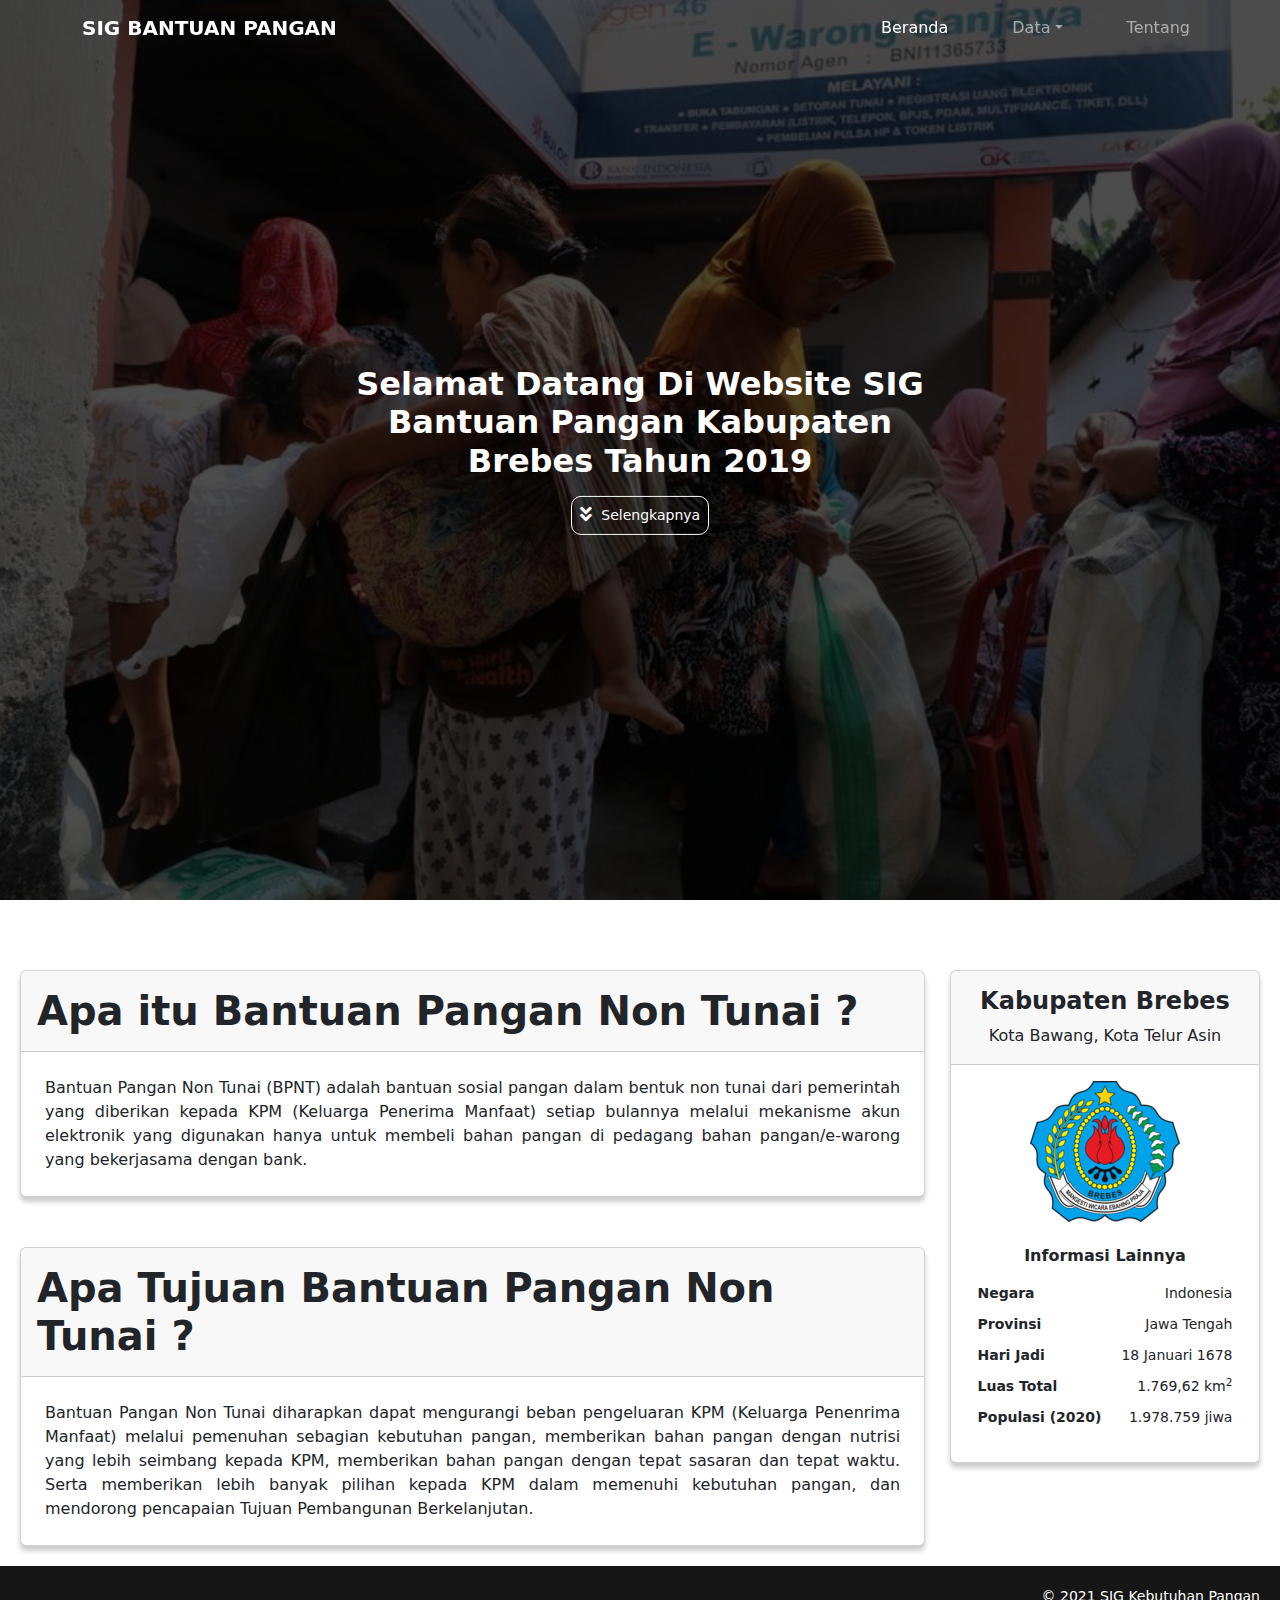
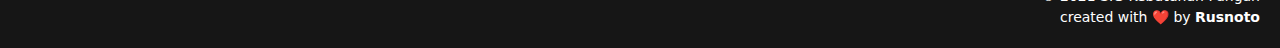
<file: index.html>
<!DOCTYPE html>
<html>
	<head>
		<meta charset="UTF-8" />
		<meta http-equiv="X-UA-Compatible" content="IE=edge" />
		<meta name="viewport" content="width=device-width, initial-scale=1.0" />
		<title>Bantuan Sosial Pangan Kabupaten Brebes</title>
		<link rel="stylesheet" href="assets/css/style.css" />
		<link
			rel="shortcut icon"
			href="assets/img/icon.png"
			type="image/x-icon"
		/>
		<link
			rel="stylesheet"
			href="https://cdn.jsdelivr.net/npm/bootstrap@5.0.2/dist/css/bootstrap.min.css"
		/>
		<link
			rel="stylesheet"
			href="https://cdnjs.cloudflare.com/ajax/libs/font-awesome/5.15.3/css/all.min.css"
		/>
	</head>
	<body>
		<header>
			<nav
				class="
					navbar
					fixed-top
					navbar-expand-lg navbar-dark navbar-theme
				"
				id="navbar-main"
			>
				<div class="container">
					<a
						class="navbar-brand text-uppercase fw-bold"
						href="index.html"
						>SIG Bantuan Pangan</a
					>
					<button
						class="navbar-toggler"
						type="button"
						data-bs-toggle="collapse"
						data-bs-target="#navbarNav"
						aria-controls="navbarNav"
						aria-expanded="false"
						aria-label="Toggle navigation"
					>
						<span class="navbar-toggler-icon"></span>
					</button>
					<div class="collapse navbar-collapse" id="navbarNav">
						<ul class="navbar-nav ms-auto">
							<li class="nav-item ms-5">
								<a
									class="nav-link active"
									aria-current="page"
									href="index.html"
									>Beranda</a
								>
							</li>
							<li class="nav-item ms-5 dropdown">
								<a
									class="nav-link dropdown-toggle"
									href="#"
									id="navbarDropdown"
									role="button"
									data-bs-toggle="dropdown"
									aria-expanded="false"
									>Data</a
								>
								<ul
									class="dropdown-menu"
									aria-labelledby="navbarDropdown"
								>
									<li>
										<a
											class="dropdown-item"
											href="tematik.html"
											>Tematik</a
										>
									</li>
									<li>
										<a
											class="dropdown-item"
											href="tabular.html"
											>Tabular</a
										>
									</li>
								</ul>
							</li>
							<li class="nav-item ms-5">
								<a class="nav-link" href="about.html"
									>Tentang</a
								>
							</li>
						</ul>
					</div>
				</div>
			</nav>
		</header>

		<main>
			<article id="welcome-section">
				<section id="welcome-container">
					<div id="welcome-img"></div>
					<div id="welcome-title">
						<h1>
							Selamat Datang Di Website SIG Bantuan Pangan
							Kabupaten Brebes Tahun 2019
						</h1>
						<a href="#profile-brebes">
							<button class="btn mt-2" id="below">
								<i class="fas fa-angle-double-down fa-lg"></i>
								<span>Selengkapnya</span>
							</button>
						</a>
					</div>
				</section>
			</article>

			<div class="content-container">
				<article class="aside card" id="profile-brebes">
					<aside>
						<div class="card-header p-3">
							<h4 class="fw-bolder">Kabupaten Brebes</h4>
							<p>Kota Bawang, Kota Telur Asin</p>
						</div>
						<img
							class="mt-3"
							id="logo-brebes"
							src="assets/img/logo_brebes.png"
						/>
						<h6 class="fw-bolder mt-4">Informasi Lainnya</h6>
						<section class="table-responsive mb-4">
							<table id="informasi-lainnya">
								<tr>
									<th scope="row">Negara</th>
									<td>Indonesia</td>
								</tr>
								<tr>
									<th scope="row">Provinsi</th>
									<td>Jawa Tengah</td>
								</tr>
								<tr>
									<th scope="row">Hari Jadi</th>
									<td>18 Januari 1678</td>
								</tr>
								<tr>
									<th scope="row">Luas Total</th>
									<td>1.769,62 km<sup>2</sup></td>
								</tr>
								<tr>
									<th scope="row">Populasi (2020)</th>
									<td>1.978.759 jiwa</td>
								</tr>
							</table>
						</section>
					</aside>
				</article>

				<article class="content card">
					<section id="apa-itu-bantuan-pangan">
						<h1 class="fw-bolder card-header p-3">
							Apa itu Bantuan Pangan Non Tunai ?
						</h1>
						<p class="text-justify p-4">
							Bantuan Pangan Non Tunai (BPNT) adalah bantuan
							sosial pangan dalam bentuk non tunai dari pemerintah
							yang diberikan kepada KPM (Keluarga Penerima
							Manfaat) setiap bulannya melalui mekanisme akun
							elektronik yang digunakan hanya untuk membeli bahan
							pangan di pedagang bahan pangan/e-warong yang
							bekerjasama dengan bank.
						</p>
					</section>
				</article>

				<article class="content card">
					<section id="apa-tujuan-bantuan-pangan">
						<h1 class="fw-bolder card-header p-3">
							Apa Tujuan Bantuan Pangan Non Tunai ?
						</h1>
						<p class="text-justify p-4">
							Bantuan Pangan Non Tunai diharapkan dapat mengurangi
							beban pengeluaran KPM (Keluarga Penenrima Manfaat)
							melalui pemenuhan sebagian kebutuhan pangan,
							memberikan bahan pangan dengan nutrisi yang lebih
							seimbang kepada KPM, memberikan bahan pangan dengan
							tepat sasaran dan tepat waktu. Serta memberikan
							lebih banyak pilihan kepada KPM dalam memenuhi
							kebutuhan pangan, dan mendorong pencapaian Tujuan
							Pembangunan Berkelanjutan.
						</p>
					</section>
				</article>
			</div>
		</main>
		<footer>
			<p>&copy; 2021 SIG Kebutuhan Pangan</p>
			<p>
				created with ❤️ by
				<a target="_blank" href="https://www.github.com/notokrs"
					>Rusnoto</a
				>
			</p>
		</footer>
		<script src="https://code.jquery.com/jquery-3.6.0.min.js"></script>
		<script src="https://cdn.jsdelivr.net/npm/bootstrap@5.0.2/dist/js/bootstrap.bundle.min.js"></script>
		<script src="assets/js/scripts.js"></script>
	</body>
</html>
</file>
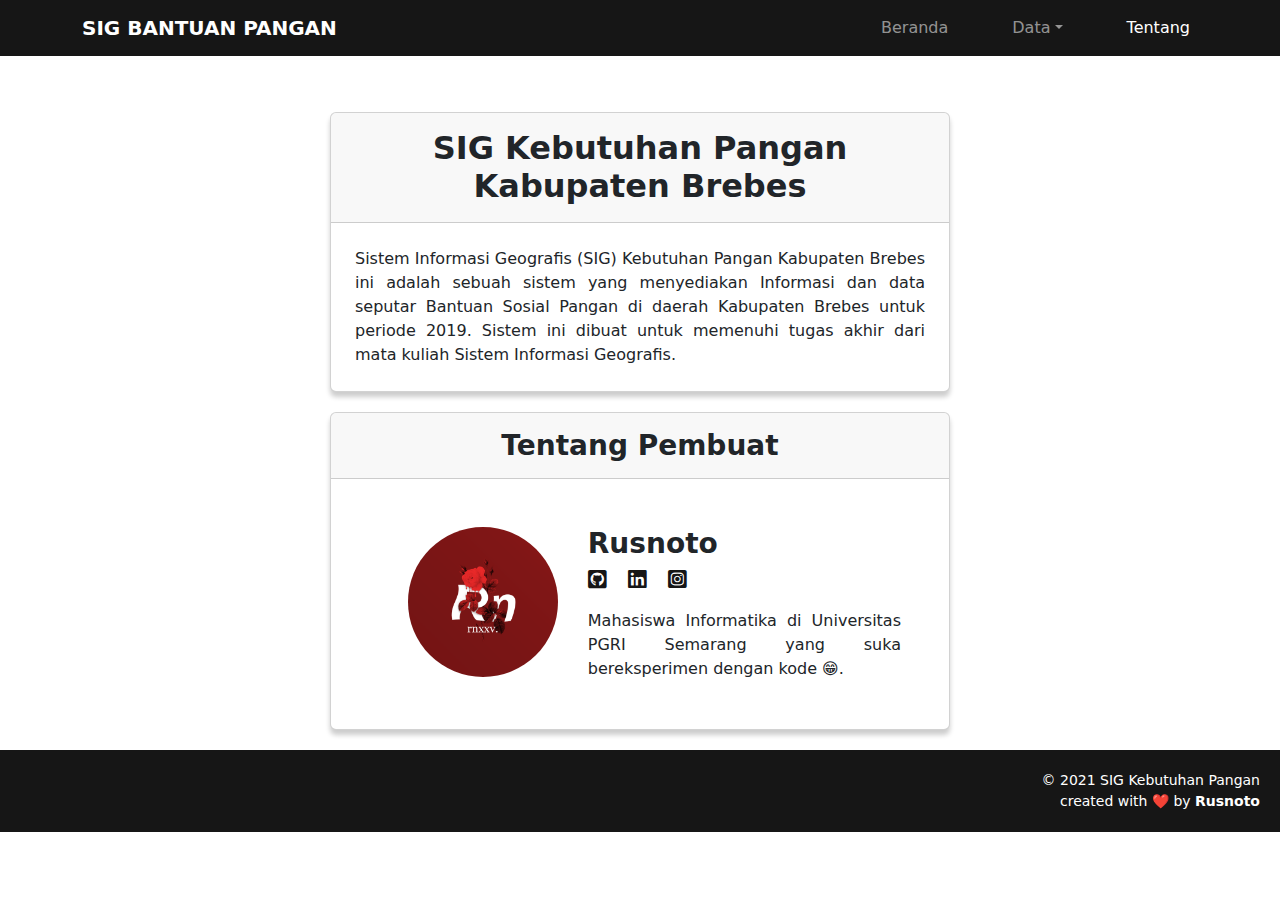
<file: about.html>
!DOCTYPE html>
<html>
	<head>
		<meta charset="UTF-8" />
		<meta http-equiv="X-UA-Compatible" content="IE=edge" />
		<meta name="viewport" content="width=device-width, initial-scale=1.0" />
		<title>Tentang</title>
		<link rel="stylesheet" href="assets/css/style.css" />
		<link
			rel="shortcut icon"
			href="assets/img/icon.png"
			type="image/x-icon"
		/>
		<link
			rel="stylesheet"
			href="https://cdn.jsdelivr.net/npm/bootstrap@5.0.2/dist/css/bootstrap.min.css"
		/>
		<link
			rel="stylesheet"
			href="https://cdnjs.cloudflare.com/ajax/libs/font-awesome/5.15.3/css/all.min.css"
		/>
	</head>
	<body>
		<header>
			<nav
				class="
					navbar
					fixed-top
					navbar-expand-lg navbar-dark navbar-theme
				"
				id="navbar-main"
				style="background-color: #161616"
			>
				<div class="container">
					<a
						class="navbar-brand text-uppercase fw-bold"
						href="index.html"
						>SIG Bantuan Pangan</a
					>
					<button
						class="navbar-toggler"
						type="button"
						data-bs-toggle="collapse"
						data-bs-target="#navbarNav"
						aria-controls="navbarNav"
						aria-expanded="false"
						aria-label="Toggle navigation"
					>
						<span class="navbar-toggler-icon"></span>
					</button>
					<div class="collapse navbar-collapse" id="navbarNav">
						<ul class="navbar-nav ms-auto">
							<li class="nav-item ms-5">
								<a class="nav-link" href="index.html"
									>Beranda</a
								>
							</li>
							<li class="nav-item ms-5 dropdown">
								<a
									class="nav-link dropdown-toggle"
									href="#"
									id="navbarDropdown"
									role="button"
									data-bs-toggle="dropdown"
									aria-expanded="false"
									>Data</a
								>
								<ul
									class="dropdown-menu"
									aria-labelledby="navbarDropdown"
								>
									<li>
										<a
											class="dropdown-item"
											href="tematik.html"
											>Tematik</a
										>
									</li>
									<li>
										<a
											class="dropdown-item"
											href="tabular.html"
											>Tabular</a
										>
									</li>
								</ul>
							</li>
							<li class="nav-item ms-5">
								<a
									class="nav-link active"
									href="about.html"
									aria-current="page"
									>Tentang</a
								>
							</li>
						</ul>
					</div>
				</div>
			</nav>
		</header>

		<main>
			<div class="content-container mt-5">
				<article class="content-center card">
					<section>
						<h2 class="text-center fw-bolder card-header p-3">
							SIG Kebutuhan Pangan Kabupaten Brebes
						</h2>
						<p class="text-justify p-4">
							Sistem Informasi Geografis (SIG) Kebutuhan Pangan
							Kabupaten Brebes ini adalah sebuah sistem yang
							menyediakan Informasi dan data seputar Bantuan
							Sosial Pangan di daerah Kabupaten Brebes untuk
							periode 2019. Sistem ini dibuat untuk memenuhi tugas
							akhir dari mata kuliah Sistem Informasi Geografis.
						</p>
					</section>
				</article>

				<article class="content-half card">
					<section>
						<h3 class="text-center fw-bolder card-header p-3">
							Tentang Pembuat
						</h3>
						<div class="about-me-content p-5">
							<div class="img-container">
								<img
									class="rounded-circle logo-rn"
									src="assets/img/rn-logo.png"
								/>
							</div>
							<div class="about-info-container">
								<h3 class="fw-bolder">Rusnoto</h3>
								<div class="social-media">
									<a
										href="http://www.github.com/notokrs"
										class="social-media-icon"
										><i class="fab fa-github-square fa-lg">
										</i
									></a>
									<a
										href="http://www.linkedin.com/in/rusnoto"
										class="social-media-icon"
										><i
											class="fab fa-linkedin fa-lg ms-3"
										></i
									></a>
									<a
										href="http://www.instagram.com/_rnxxv"
										class="social-media-icon"
										><i
											class="
												fab
												fa-instagram-square fa-lg
												ms-3
											"
										></i>
									</a>
								</div>
								<p class="text-justify mt-3">
									Mahasiswa Informatika di Universitas PGRI
									Semarang yang suka bereksperimen dengan kode
									😁.
								</p>
							</div>
						</div>
					</section>
				</article>
			</div>
		</main>
		<footer>
			<p>&copy; 2021 SIG Kebutuhan Pangan</p>
			<p>
				created with ❤️ by
				<a target="_blank" href="https://www.github.com/notokrs"
					>Rusnoto</a
				>
			</p>
		</footer>
		<script src="https://code.jquery.com/jquery-3.6.0.min.js"></script>
		<script src="https://cdn.jsdelivr.net/npm/bootstrap@5.0.2/dist/js/bootstrap.bundle.min.js"></script>
		<script src="assets/js/scripts.js"></script>
	</body>
</html>
</file>
<file: assets/css/style.css>
@import url("https://fonts.googleapis.com/css2?family=Prompt:ital,wght@0,400;0,700;1,500&display=swap");
* {
	margin: 0;
	padding: 0;
	box-sizing: border-box;
}
body {
	font-family: "Prompt";
}
p {
	margin-bottom: 0 !important;
}
.navbar-theme {
	background-color: transparent;
	z-index: 100;
	transition: all 0.5s;
}
.navbar-solid {
	background-color: #161616;
}
.dropdown-menu {
	background-color: #161616 !important;
	color: white !important;
}
.dropdown-menu a {
	color: white;
}
.dropdown-item {
	transition: all 0.5s;
}
#welcome-container {
	position: relative;
	width: 100%;
	height: 100vh;
	overflow: hidden;
}
#welcome-img {
	background-image: url("../img/welcome-img.jpg");
	background-size: cover;
	position: relative;
	height: 100vh;
	filter: brightness(0.3);
	background-position: center;
}
#welcome-title {
	position: absolute;
	display: flex;
	flex-direction: column;
	justify-content: center;
	align-items: center;
	text-align: center;
	top: 50%;
	left: 50%;
	transform: translate(-50%, -50%);
	color: white;
}
#welcome-title > h1 {
	font-size: 32px;
	font-weight: 700;
}
#below {
	padding: 8px;
	width: auto;
	font-size: 14px;
	border: 1px solid white;
	border-radius: 10px;
	color: white;
	transition: all 0.5s;
}
#below > span {
	margin-left: 5px;
}
#below:hover {
	background-color: white;
	color: #161616;
}
.content-container {
	padding: 20px;
	overflow: auto;
}
.card {
	box-shadow: 0 5px 5px rgba(0, 0, 0, 0.2);
}
.content {
	float: left;
	width: 73%;
	margin-top: 50px;
}
.content-full {
	margin-top: 20px;
}
.content-center {
	width: 50%;
	margin: 20px auto;
}
.content-half {
	width: 50%;
	margin: auto;
}
.aside {
	float: right;
	width: 25%;
	margin-top: 50px;
	margin-left: 10px;
	text-align: center;
}
#profile-brebes {
	scroll-margin: 80px;
}
#logo-brebes {
	max-width: 60%;
}
#informasi-lainnya {
	border-collapse: separate;
	border-spacing: 20px 10px;
	margin: auto;
	font-size: 14px;
}
#informasi-lainnya th {
	text-align: left;
}
#informasi-lainnya td {
	text-align: right;
}
.table-title {
	text-align: center;
	width: 50%;
	margin: 0px auto 40px;
}
.table-title h4 {
	font-weight: 700;
}
.chart-content {
	position: relative;
	display: grid;
	grid-template-columns: repeat(auto-fill, minmax(500px, 1fr));
	grid-template-rows: repeat(auto-fill, minmax(250px, 1fr));
	grid-row-gap: 20px;
	grid-column-gap: 20px;
}
.chart-content canvas {
	padding: 20px;
}
.about-me-content {
	overflow: hidden;
	padding: 20px;
}
.img-container {
	text-align: center;
	width: 40%;
	float: left;
}
.about-info-container {
	width: 60%;
	float: right;
}
.text-justify {
	text-align: justify;
	text-justify: inter-word;
}
.logo-rn {
	max-width: 150px;
}
.social-media-icon {
	color: #161616;
	transition: all 0.5s;
}
.social-media-icon:hover {
	color: #7e1616;
}
footer {
	background-color: #161616;
	color: white;
	padding: 20px;
	text-align: right;
}
footer p {
	font-size: 14px;
}
footer a {
	font-weight: 700;
	text-decoration: none;
	color: white;
}
footer a:hover {
	text-decoration: underline;
	color: white;
}

/* Media Query */

@media screen and (max-width: 800px) {
	.content,
	.content-center,
	.content-half,
	.aside {
		width: 100%;
	}
	#welcome-title h1 {
		font-size: 24px;
	}
	#logo-brebes {
		max-width: 30%;
	}
	.content {
		margin-top: 20px;
	}
}

@media screen and (max-width: 500px) {
	.content,
	.content-center,
	.content-half,
	.aside {
		width: 100%;
	}
	.chart-content {
		grid-template-columns: repeat(auto-fill, minmax(250px, 1fr));
		grid-template-rows: repeat(auto-fill, minmax(0px, 1fr));
	}
	.table-title {
		width: 100%;
	}
	.img-container,
	.about-info-container {
		width: 100%;
		float: none;
	}
	.about-info-container h3 {
		text-align: center;
		margin-top: 20px;
	}
	.social-media {
		text-align: center;
	}
}
</file>
